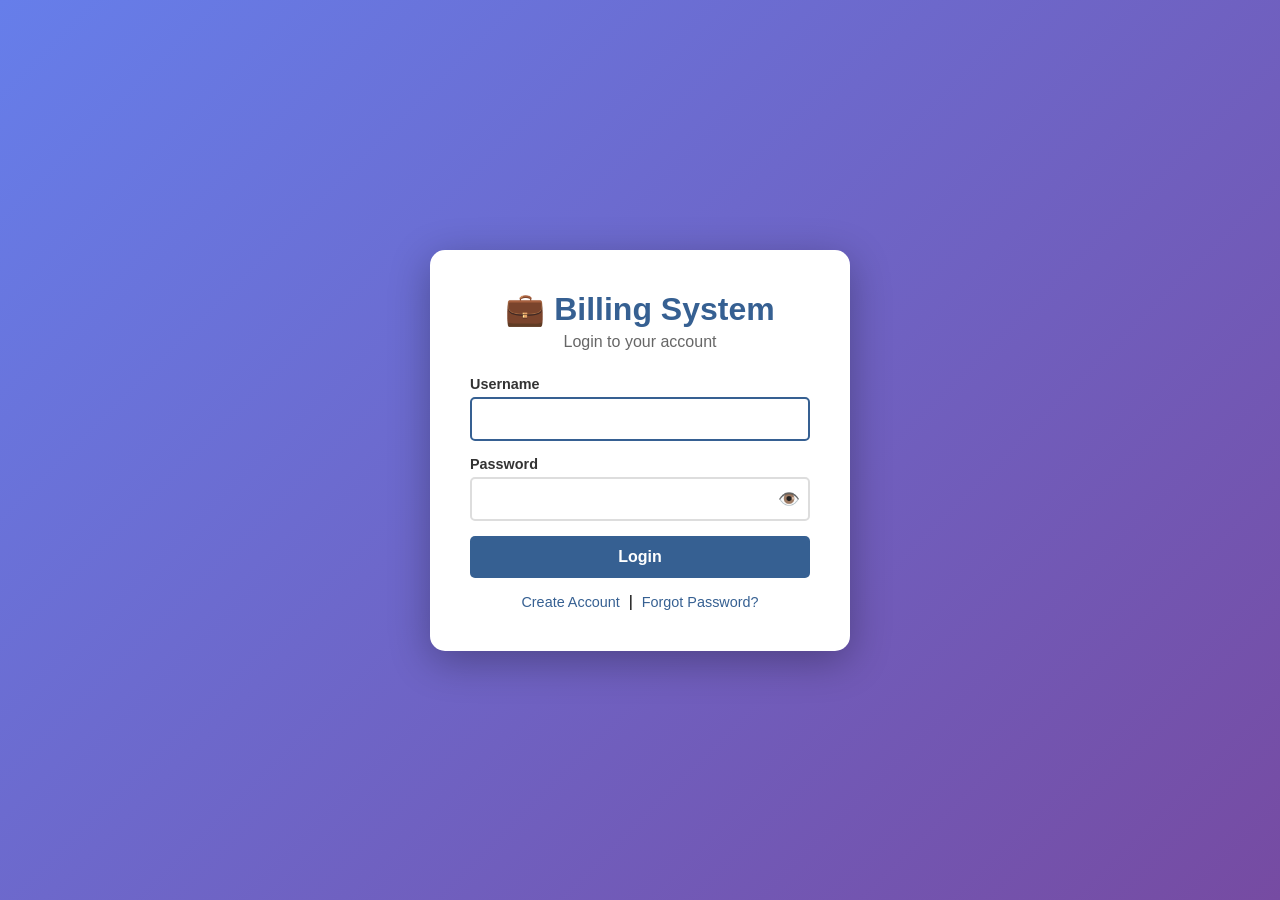
<file: templates/login.html>
<!DOCTYPE html>
<html lang="en">
<head>
    <meta charset="UTF-8">
    <meta name="viewport" content="width=device-width, initial-scale=1.0">
    <title>Billing Management System</title>
    <style>
        * { margin: 0; padding: 0; box-sizing: border-box; }
        body { font-family: 'Segoe UI', Tahoma, sans-serif; background: linear-gradient(135deg, #667eea 0%, #764ba2 100%); min-height: 100vh; display: flex; align-items: center; justify-content: center; }
        .login-container { background: white; padding: 40px; border-radius: 15px; box-shadow: 0 10px 40px rgba(0,0,0,0.3); width: 100%; max-width: 420px; }
        h1 { color: #366092; text-align: center; margin-bottom: 5px; }
        .subtitle { text-align: center; color: #666; margin-bottom: 25px; }
        .form-group { margin-bottom: 15px; }
        label { display: block; margin-bottom: 5px; color: #333; font-weight: 600; font-size: 0.9em; }
        input { width: 100%; padding: 11px; border: 2px solid #ddd; border-radius: 5px; font-size: 1em; }
        input:focus { outline: none; border-color: #366092; }
        button { width: 100%; padding: 12px; background: #366092; color: white; border: none; border-radius: 5px; font-size: 1em; font-weight: 600; cursor: pointer; transition: all 0.3s; }
        button:hover { background: #2d4a73; }
        .btn-secondary { background: #6c757d; margin-top: 10px; }
        .btn-secondary:hover { background: #5a6268; }
        .error { background: #dc3545; color: white; padding: 10px; border-radius: 5px; margin-bottom: 15px; display: none; }
        .success { background: #28a745; color: white; padding: 10px; border-radius: 5px; margin-bottom: 15px; display: none; }
        .links { text-align: center; margin-top: 15px; }
        .links a { color: #366092; text-decoration: none; font-size: 0.9em; }
        .links a:hover { text-decoration: underline; }
        .hidden { display: none; }
        .pw-wrap { position: relative; width: 100%; }
        .pw-wrap input { padding-right: 38px; }
        .pw-eye { position: absolute; right: 10px; top: 50%; transform: translateY(-50%); background: none; border: none; cursor: pointer; padding: 0; width: auto; font-size: 1.1em; color: #888; }
        .pw-eye:hover { color: #366092; }
    </style>
</head>
<body>
    <div class="login-container">
        <h1>💼 Billing System</h1>
        <p class="subtitle" id="pageSubtitle">Login to your account</p>

        <div id="error" class="error"></div>
        <div id="success" class="success"></div>

        <!-- LOGIN FORM -->
        <form id="loginForm" autocomplete="off">
            <div class="form-group">
                <label>Username</label>
                <input type="text" id="loginUsername" required autofocus autocomplete="off">
            </div>
            <div class="form-group">
                <label>Password</label>
                <div class="pw-wrap"><input type="password" id="loginPassword" required autocomplete="off"><span class="pw-eye" onclick="togglePw('loginPassword',this)">👁️</span></div>
            </div>
            <button type="submit">Login</button>
            <div class="links">
                <a href="#" onclick="showPanel('register')">Create Account</a> &nbsp;|&nbsp;
                <a href="#" onclick="showPanel('forgot')">Forgot Password?</a>
            </div>
        </form>

        <!-- REGISTER FORM -->
        <form id="registerForm" class="hidden" autocomplete="off">
            <div class="form-group">
                <label>Full Name</label>
                <input type="text" id="regFullName" required autocomplete="off">
            </div>
            <div class="form-group">
                <label>Email</label>
                <input type="email" id="regEmail" required autocomplete="off">
            </div>
            <div class="form-group">
                <label>Username</label>
                <input type="text" id="regUsername" required autocomplete="off">
            </div>
            <div class="form-group">
                <label>Password</label>
                <div class="pw-wrap"><input type="password" id="regPassword" required autocomplete="new-password" oninput="checkPasswordStrength(this.value)"><span class="pw-eye" onclick="togglePw('regPassword',this)">👁️</span></div>
                <div id="pwStrength" style="font-size:0.8em;margin-top:5px;color:#666;"></div>
                <div style="font-size:0.75em;color:#888;margin-top:3px;">Min 8 chars, 1 uppercase, 1 lowercase, 1 number, 1 special char. Must not contain your name.</div>
            </div>
            <button type="submit">Create Account</button>
            <div class="links"><a href="#" onclick="showPanel('login')">Back to Login</a></div>
        </form>

        <!-- OTP form removed - direct registration -->

        <!-- FORGOT PASSWORD FORM -->
        <div id="forgotForm" class="hidden">
            <form id="forgotStep1">
                <div class="form-group">
                    <label>Enter Your Username</label>
                    <input type="text" id="forgotUsername" required autocomplete="off">
                </div>
                <button type="submit">Continue</button>
                <div class="links"><a href="#" onclick="showPanel('login')">Back to Login</a></div>
            </form>
        </div>

        <!-- SECURITY QUESTIONS FORM -->
        <form id="securityForm" class="hidden">
            <div class="form-group">
                <label id="sq1Label">Question 1</label>
                <input type="text" id="forgotAnswer1" required autocomplete="off">
            </div>
            <div class="form-group">
                <label id="sq2Label">Question 2</label>
                <input type="text" id="forgotAnswer2" required autocomplete="off">
            </div>
            <div class="form-group">
                <label>New Password</label>
                <div class="pw-wrap"><input type="password" id="forgotNewPassword" required autocomplete="new-password"><span class="pw-eye" onclick="togglePw('forgotNewPassword',this)">👁️</span></div>
            </div>
            <button type="submit">Reset Password</button>
            <div class="links"><a href="#" onclick="showPanel('login')">Back to Login</a></div>
        </form>
    </div>

    <script>
        let resetUsername = '';

        function togglePw(id, btn) {
            const i = document.getElementById(id);
            const show = i.type === 'password';
            i.type = show ? 'text' : 'password';
            btn.textContent = show ? '🙈' : '👁️';
        }

        function showPanel(panel) {
            ['loginForm','registerForm','forgotForm','securityForm'].forEach(id => document.getElementById(id).classList.add('hidden'));
            document.getElementById('error').style.display = 'none';
            document.getElementById('success').style.display = 'none';
            const titles = {login:'Login to your account',register:'Create a new account',forgot:'Reset your password',security:'Answer security questions'};
            document.getElementById('pageSubtitle').textContent = titles[panel] || '';
            const formMap = {login:'loginForm',register:'registerForm',forgot:'forgotForm',security:'securityForm'};
            if (formMap[panel]) document.getElementById(formMap[panel]).classList.remove('hidden');
        }

        function checkPasswordStrength(pw) {
            const el = document.getElementById('pwStrength');
            let score = 0;
            if (pw.length >= 8) score++;
            if (/[A-Z]/.test(pw)) score++;
            if (/[a-z]/.test(pw)) score++;
            if (/[0-9]/.test(pw)) score++;
            if (/[!@#$%^&*(),.?":{}|<>]/.test(pw)) score++;
            const labels = ['','❌ Very Weak','❌ Weak','⚠️ Fair','✅ Good','✅ Strong'];
            const clrs = ['','#dc3545','#dc3545','#ffc107','#28a745','#28a745'];
            el.textContent = labels[score] || ''; el.style.color = clrs[score] || '#666';
            const name = document.getElementById('regFullName').value.trim();
            if (name && pw) {
                for (const part of name.split(/\s+/)) {
                    if (part.length >= 2 && pw.toLowerCase().includes(part.toLowerCase())) {
                        el.textContent = '❌ Password must not contain your name';
                        el.style.color = '#dc3545'; break;
                    }
                }
            }
        }

        function showError(msg) { const e = document.getElementById('error'); e.textContent = msg; e.style.display = 'block'; }
        function showSuccess(msg) { const e = document.getElementById('success'); e.textContent = msg; e.style.display = 'block'; }

        async function postJSON(url, data) {
            const r = await fetch(url, { method: 'POST', headers: { 'Content-Type': 'application/json' }, body: JSON.stringify(data) });
            return { ok: r.ok, data: await r.json() };
        }

        document.getElementById('loginForm').addEventListener('submit', async (e) => {
            e.preventDefault();
            const res = await postJSON('/login', { username: document.getElementById('loginUsername').value, password: document.getElementById('loginPassword').value });
            if (res.data.success) { window.location.href = '/'; } else { showError(res.data.error || 'Invalid credentials'); }
        });

        document.getElementById('registerForm').addEventListener('submit', async (e) => {
            e.preventDefault();
            const res = await postJSON('/register', {
                full_name: document.getElementById('regFullName').value,
                email: document.getElementById('regEmail').value,
                username: document.getElementById('regUsername').value,
                password: document.getElementById('regPassword').value
            });
            if (res.data.success) { window.location.href = '/'; }
            else { showError(res.data.error || 'Registration failed'); }
        });

        document.getElementById('forgotStep1').addEventListener('submit', async (e) => {
            e.preventDefault();
            resetUsername = document.getElementById('forgotUsername').value;
            const res = await postJSON('/api/forgot-password', { username: resetUsername });
            if (res.ok) {
                document.getElementById('sq1Label').textContent = res.data.question_1;
                document.getElementById('sq2Label').textContent = res.data.question_2;
                showPanel('security');
            } else { showError(res.data.error || 'User not found'); }
        });

        document.getElementById('securityForm').addEventListener('submit', async (e) => {
            e.preventDefault();
            const res = await postJSON('/api/reset-password', {
                username: resetUsername,
                answer_1: document.getElementById('forgotAnswer1').value,
                answer_2: document.getElementById('forgotAnswer2').value,
                new_password: document.getElementById('forgotNewPassword').value
            });
            if (res.ok) { showPanel('login'); showSuccess('Password reset! Please login.'); } else { showError(res.data.error || 'Reset failed'); }
        });
    </script>
</body>
</html>
</file>
